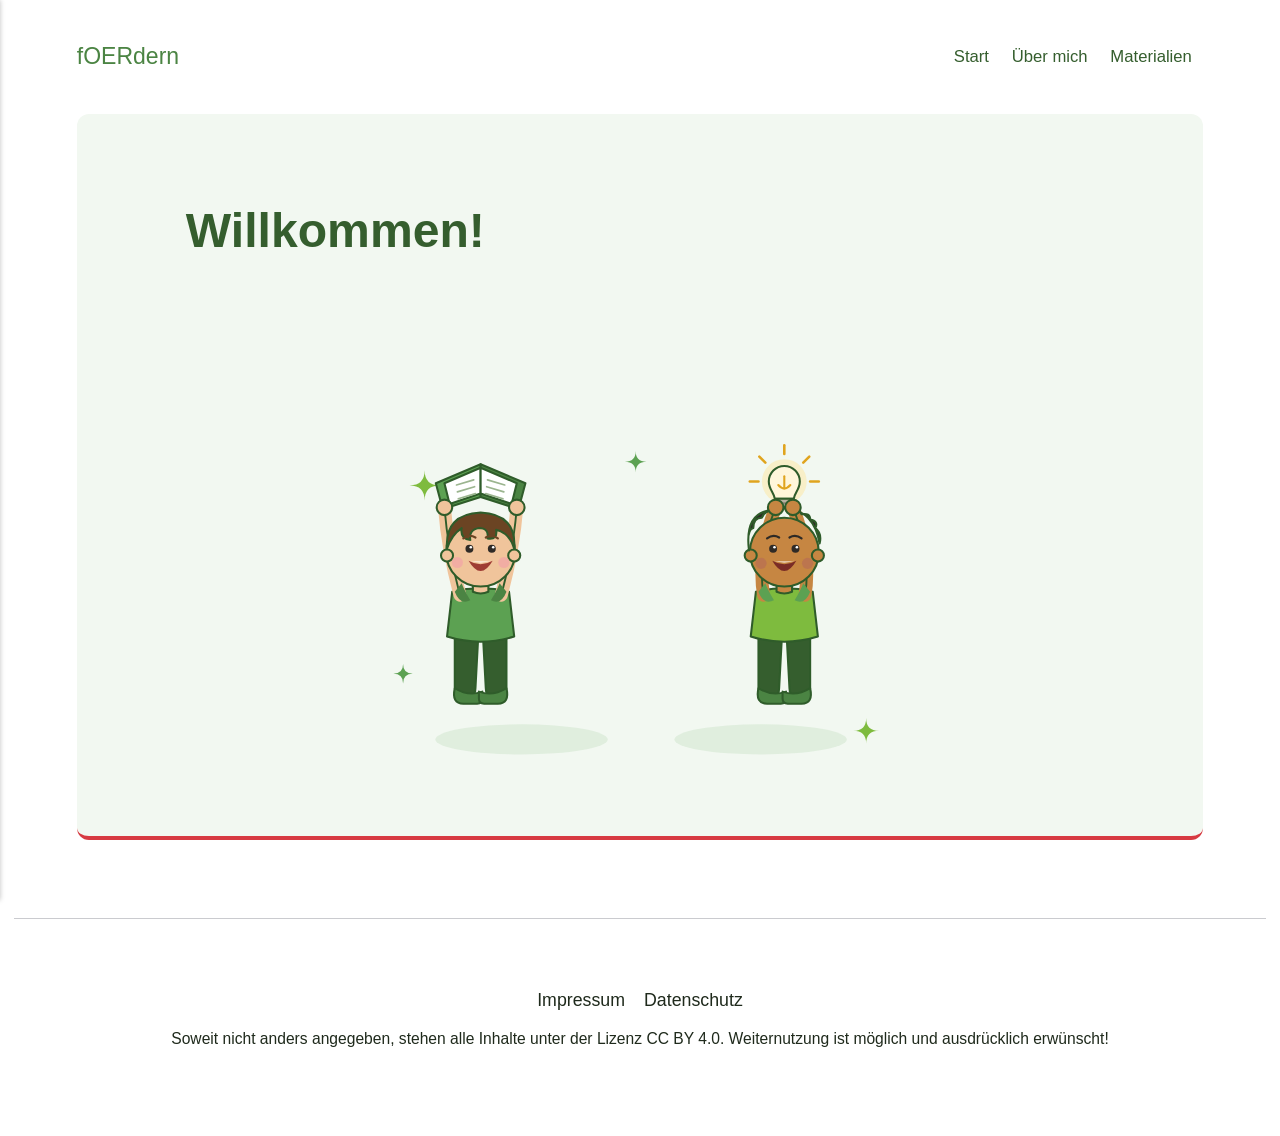
<file: index.html>
<!DOCTYPE html><html lang="de"><head><meta charset="utf-8"><meta http-equiv="X-UA-Compatible" content="IE=edge"><meta name="viewport" content="width=device-width,initial-scale=1"><title>fOERdern</title><meta name="generator" content="Publii Open-Source CMS for Static Site"><link rel="canonical" href="https://foerdern.github.io/oer/"><link rel="alternate" type="application/atom+xml" href="https://foerdern.github.io/oer/feed.xml" title="fOERdern - RSS"><link rel="alternate" type="application/json" href="https://foerdern.github.io/oer/feed.json" title="fOERdern - JSON"><meta property="og:title" content="fOERdern"><meta property="og:site_name" content="fOERdern"><meta property="og:description" content=""><meta property="og:url" content="https://foerdern.github.io/oer/"><meta property="og:type" content="website"><link rel="stylesheet" href="https://foerdern.github.io/oer/assets/css/style.css?v=6f2b81cc2af43ae8a92e6c61daef3f0a"><script type="application/ld+json">{"@context":"http://schema.org","@type":"Organization","name":"fOERdern","url":"https://foerdern.github.io/oer/","sameAs":[]}</script><noscript><style>img[loading] {
                    opacity: 1;
                }</style></noscript></head><body class="home-template"><header class="top js-header"><a class="logo" href="https://foerdern.github.io/oer/">fOERdern</a><nav class="navbar js-navbar"><button class="navbar__toggle js-toggle" aria-label="Navigation" aria-haspopup="true" aria-expanded="false"><span class="navbar__toggle-box"><span class="navbar__toggle-inner">Navigation</span></span></button><ul class="navbar__menu"><li class="active"><a href="https://foerdern.github.io/oer/" target="_self">Start</a></li><li><a href="https://foerdern.github.io/oer/ueber-mich.html" target="_self">Über mich</a></li><li class="active-parent has-submenu"><a href="https://foerdern.github.io/oer/" target="_self" aria-haspopup="true">Materialien</a><ul class="navbar__submenu level-2" aria-hidden="true"><li class="active has-submenu"><a href="https://foerdern.github.io/oer/" target="_self" aria-haspopup="true">Förderung Eingangsphase</a><ul class="navbar__submenu level-3" aria-hidden="true"><li><a href="https://foerdern.github.io/oer/reise-durch-den-dschungel.html" target="_self">Übungsprogramm Motorik &quot;Reise durch den Dschungel&quot;</a></li></ul></li><li class="active-parent has-submenu"><a href="https://foerdern.github.io/oer/" target="_self" aria-haspopup="true">Beratung Eingangsphase</a><ul class="navbar__submenu level-3" aria-hidden="true"><li class="active"><a href="https://foerdern.github.io/oer/" target="_self">Schulbegleitung im Kontext Diabetes</a></li></ul></li><li class="active-parent has-submenu"><a href="https://foerdern.github.io/oer/" target="_self" aria-haspopup="true">Ukulele</a><ul class="navbar__submenu level-3" aria-hidden="true"><li class="active"><a href="https://foerdern.github.io/oer/" target="_self">Ukulele Bau</a></li><li class="active"><a href="https://foerdern.github.io/oer/" target="_self">Ukulele Spiel Einstieg</a></li></ul></li></ul></li></ul></nav></header><main><div class="hero hero--noimage"><header class="hero__content"><div class="wrapper"><h1>Willkommen!</h1><p> </p></div></header><figure class="hero__illustration"><img src="https://foerdern.github.io/oer/assets/images/kinder-startseite.svg" width="520" height="380" loading="eager" alt="Zwei begeisterte Kinder – eines hält ein aufgeschlagenes Buch hoch, das andere eine leuchtende Glühbirne"></figure></div><div class="wrapper feed"></div></main><footer class="footer"><div class="wrapper"><nav class="footer__nav"><ul><li><a href="https://foerdern.github.io/oer/impressum.html" class="al" target="_self">Impressum</a></li><li><a href="https://foerdern.github.io/oer/datenschutz.html" class="al" target="_self">Datenschutz</a></li></ul></nav><div class="footer__copyright"><p>Soweit nicht anders angegeben, stehen alle Inhalte unter der <a href="https://creativecommons.org/licenses/by/4.0/deed.de" target="_blank" rel="noopener">Lizenz CC BY 4.0</a>. Weiternutzung ist möglich und ausdrücklich erwünscht!</p></div><div class="footer__social"></div><button id="backToTop" class="footer__bttop" aria-label="Nach oben" title="Nach oben"><svg width="20" height="20"><use xlink:href="https://foerdern.github.io/oer/assets/svg/svg-map.svg#toparrow"/></svg></button></div></footer><script defer="defer" src="https://foerdern.github.io/oer/assets/js/scripts.min.js?v=ffcbea6c02c8178d10092962b235a5b0"></script><script>window.publiiThemeMenuConfig={mobileMenuMode:'sidebar',animationSpeed:300,submenuWidth: 'auto',doubleClickTime:500,mobileMenuExpandableSubmenus:true,relatedContainerForOverlayMenuSelector:'.top'};</script><script>var images = document.querySelectorAll('img[loading]');
        for (var i = 0; i < images.length; i++) {
            if (images[i].complete) {
                images[i].classList.add('is-loaded');
            } else {
                images[i].addEventListener('load', function () {
                    this.classList.add('is-loaded');
                }, false);
            }
        }</script></body></html>
</file>
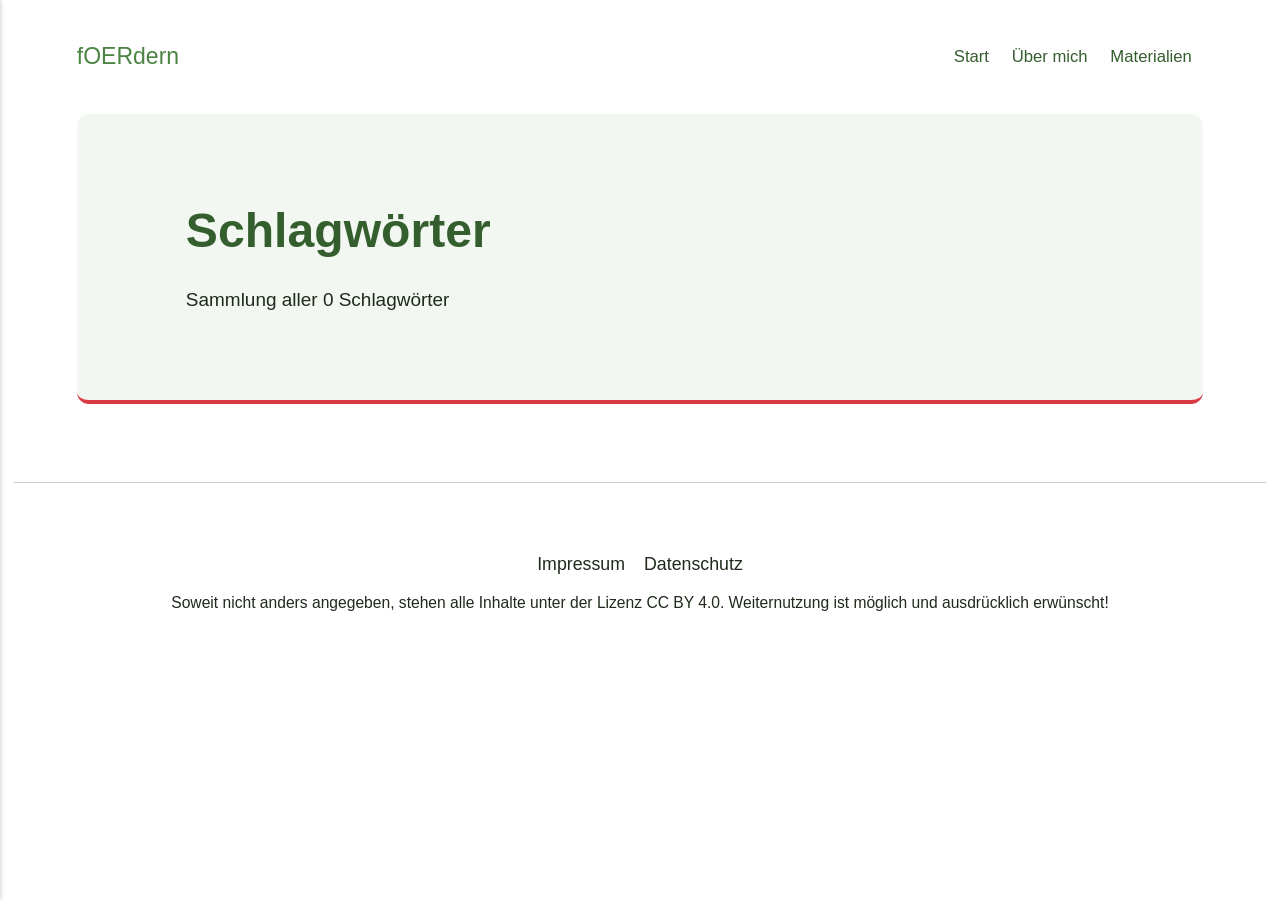
<file: tags/index.html>
<!DOCTYPE html><html lang="de"><head><meta charset="utf-8"><meta http-equiv="X-UA-Compatible" content="IE=edge"><meta name="viewport" content="width=device-width,initial-scale=1"><title>Alle Schlagwörter – fOERdern</title><meta name="robots" content="noindex, follow"><meta name="generator" content="Publii Open-Source CMS for Static Site"><link rel="alternate" type="application/atom+xml" href="https://foerdern.github.io/oer/feed.xml" title="fOERdern - RSS"><link rel="alternate" type="application/json" href="https://foerdern.github.io/oer/feed.json" title="fOERdern - JSON"><meta property="og:title" content="fOERdern"><meta property="og:site_name" content="fOERdern"><meta property="og:description" content=""><meta property="og:url" content="https://foerdern.github.io/oer/tags/"><meta property="og:type" content="website"><link rel="stylesheet" href="https://foerdern.github.io/oer/assets/css/style.css?v=6f2b81cc2af43ae8a92e6c61daef3f0a"><script type="application/ld+json">{"@context":"http://schema.org","@type":"Organization","name":"fOERdern","url":"https://foerdern.github.io/oer/","sameAs":[]}</script><noscript><style>img[loading] {
                    opacity: 1;
                }</style></noscript></head><body class="tags-template"><header class="top js-header"><a class="logo" href="https://foerdern.github.io/oer/">fOERdern</a><nav class="navbar js-navbar"><button class="navbar__toggle js-toggle" aria-label="Navigation" aria-haspopup="true" aria-expanded="false"><span class="navbar__toggle-box"><span class="navbar__toggle-inner">Navigation</span></span></button><ul class="navbar__menu"><li><a href="https://foerdern.github.io/oer/" target="_self">Start</a></li><li><a href="https://foerdern.github.io/oer/ueber-mich.html" target="_self">Über mich</a></li><li class="has-submenu"><a href="https://foerdern.github.io/oer/" target="_self" aria-haspopup="true">Materialien</a><ul class="navbar__submenu level-2" aria-hidden="true"><li class="has-submenu"><a href="https://foerdern.github.io/oer/" target="_self" aria-haspopup="true">Förderung Eingangsphase</a><ul class="navbar__submenu level-3" aria-hidden="true"><li><a href="https://foerdern.github.io/oer/reise-durch-den-dschungel.html" target="_self">Übungsprogramm Motorik &quot;Reise durch den Dschungel&quot;</a></li></ul></li><li class="has-submenu"><a href="https://foerdern.github.io/oer/" target="_self" aria-haspopup="true">Beratung Eingangsphase</a><ul class="navbar__submenu level-3" aria-hidden="true"><li><a href="https://foerdern.github.io/oer/" target="_self">Schulbegleitung im Kontext Diabetes</a></li></ul></li><li class="has-submenu"><a href="https://foerdern.github.io/oer/" target="_self" aria-haspopup="true">Ukulele</a><ul class="navbar__submenu level-3" aria-hidden="true"><li><a href="https://foerdern.github.io/oer/" target="_self">Ukulele Bau</a></li><li><a href="https://foerdern.github.io/oer/" target="_self">Ukulele Spiel Einstieg</a></li></ul></li></ul></li></ul></nav></header><main class="page page--tags"><div class="hero hero--noimage"><header class="hero__content"><div class="wrapper"><h1>Schlagwörter</h1><p class="page__desc">Sammlung aller 0 Schlagwörter</p></div></header></div><div class="wrapper"><ul class="feed feed--grid"></ul></div></main><footer class="footer"><div class="wrapper"><nav class="footer__nav"><ul><li><a href="https://foerdern.github.io/oer/impressum.html" class="al" target="_self">Impressum</a></li><li><a href="https://foerdern.github.io/oer/datenschutz.html" class="al" target="_self">Datenschutz</a></li></ul></nav><div class="footer__copyright"><p>Soweit nicht anders angegeben, stehen alle Inhalte unter der <a href="https://creativecommons.org/licenses/by/4.0/deed.de" target="_blank" rel="noopener">Lizenz CC BY 4.0</a>. Weiternutzung ist möglich und ausdrücklich erwünscht!</p></div><div class="footer__social"></div><button id="backToTop" class="footer__bttop" aria-label="Nach oben" title="Nach oben"><svg width="20" height="20"><use xlink:href="https://foerdern.github.io/oer/assets/svg/svg-map.svg#toparrow"/></svg></button></div></footer><script defer="defer" src="https://foerdern.github.io/oer/assets/js/scripts.min.js?v=ffcbea6c02c8178d10092962b235a5b0"></script><script>window.publiiThemeMenuConfig={mobileMenuMode:'sidebar',animationSpeed:300,submenuWidth: 'auto',doubleClickTime:500,mobileMenuExpandableSubmenus:true,relatedContainerForOverlayMenuSelector:'.top'};</script><script>var images = document.querySelectorAll('img[loading]');
        for (var i = 0; i < images.length; i++) {
            if (images[i].complete) {
                images[i].classList.add('is-loaded');
            } else {
                images[i].addEventListener('load', function () {
                    this.classList.add('is-loaded');
                }, false);
            }
        }</script></body></html>
</file>
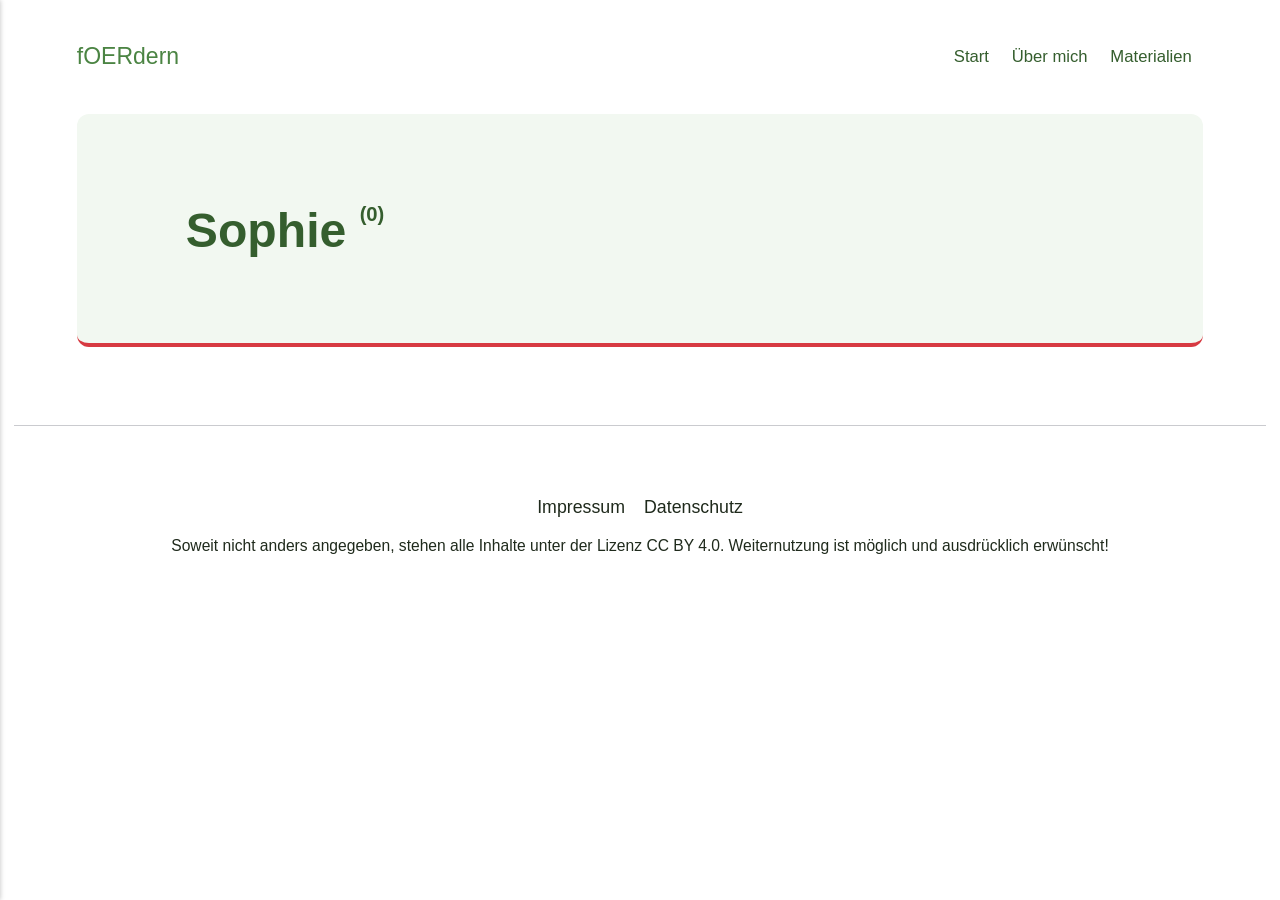
<file: authors/ulrike-linz/index.html>
<!DOCTYPE html><html lang="de"><head><meta charset="utf-8"><meta http-equiv="X-UA-Compatible" content="IE=edge"><meta name="viewport" content="width=device-width,initial-scale=1"><title>Autor*in: Sophie – fOERdern</title><meta name="robots" content="noindex, follow"><meta name="generator" content="Publii Open-Source CMS for Static Site"><link rel="alternate" type="application/atom+xml" href="https://foerdern.github.io/oer/feed.xml" title="fOERdern - RSS"><link rel="alternate" type="application/json" href="https://foerdern.github.io/oer/feed.json" title="fOERdern - JSON"><meta property="og:title" content="Sophie"><meta property="og:site_name" content="fOERdern"><meta property="og:description" content=""><meta property="og:url" content="https://foerdern.github.io/oer/authors/ulrike-linz/"><meta property="og:type" content="website"><link rel="stylesheet" href="https://foerdern.github.io/oer/assets/css/style.css?v=6f2b81cc2af43ae8a92e6c61daef3f0a"><script type="application/ld+json">{"@context":"http://schema.org","@type":"Organization","name":"fOERdern","url":"https://foerdern.github.io/oer/","sameAs":[]}</script><noscript><style>img[loading] {
                    opacity: 1;
                }</style></noscript></head><body class="author-template"><header class="top js-header"><a class="logo" href="https://foerdern.github.io/oer/">fOERdern</a><nav class="navbar js-navbar"><button class="navbar__toggle js-toggle" aria-label="Navigation" aria-haspopup="true" aria-expanded="false"><span class="navbar__toggle-box"><span class="navbar__toggle-inner">Navigation</span></span></button><ul class="navbar__menu"><li><a href="https://foerdern.github.io/oer/" target="_self">Start</a></li><li><a href="https://foerdern.github.io/oer/ueber-mich.html" target="_self">Über mich</a></li><li class="has-submenu"><a href="https://foerdern.github.io/oer/" target="_self" aria-haspopup="true">Materialien</a><ul class="navbar__submenu level-2" aria-hidden="true"><li class="has-submenu"><a href="https://foerdern.github.io/oer/" target="_self" aria-haspopup="true">Förderung Eingangsphase</a><ul class="navbar__submenu level-3" aria-hidden="true"><li><a href="https://foerdern.github.io/oer/reise-durch-den-dschungel.html" target="_self">Übungsprogramm Motorik &quot;Reise durch den Dschungel&quot;</a></li></ul></li><li class="has-submenu"><a href="https://foerdern.github.io/oer/" target="_self" aria-haspopup="true">Beratung Eingangsphase</a><ul class="navbar__submenu level-3" aria-hidden="true"><li><a href="https://foerdern.github.io/oer/" target="_self">Schulbegleitung im Kontext Diabetes</a></li></ul></li><li class="has-submenu"><a href="https://foerdern.github.io/oer/" target="_self" aria-haspopup="true">Ukulele</a><ul class="navbar__submenu level-3" aria-hidden="true"><li><a href="https://foerdern.github.io/oer/" target="_self">Ukulele Bau</a></li><li><a href="https://foerdern.github.io/oer/" target="_self">Ukulele Spiel Einstieg</a></li></ul></li></ul></li></ul></nav></header><main class="page page--author"><div class="hero hero--noimage"><header class="hero__content"><div class="wrapper page--author__wrapper"><div><h1>Sophie <sup>(0)</sup></h1></div></div></header></div><div class="wrapper feed"></div></main><footer class="footer"><div class="wrapper"><nav class="footer__nav"><ul><li><a href="https://foerdern.github.io/oer/impressum.html" class="al" target="_self">Impressum</a></li><li><a href="https://foerdern.github.io/oer/datenschutz.html" class="al" target="_self">Datenschutz</a></li></ul></nav><div class="footer__copyright"><p>Soweit nicht anders angegeben, stehen alle Inhalte unter der <a href="https://creativecommons.org/licenses/by/4.0/deed.de" target="_blank" rel="noopener">Lizenz CC BY 4.0</a>. Weiternutzung ist möglich und ausdrücklich erwünscht!</p></div><div class="footer__social"></div><button id="backToTop" class="footer__bttop" aria-label="Nach oben" title="Nach oben"><svg width="20" height="20"><use xlink:href="https://foerdern.github.io/oer/assets/svg/svg-map.svg#toparrow"/></svg></button></div></footer><script defer="defer" src="https://foerdern.github.io/oer/assets/js/scripts.min.js?v=ffcbea6c02c8178d10092962b235a5b0"></script><script>window.publiiThemeMenuConfig={mobileMenuMode:'sidebar',animationSpeed:300,submenuWidth: 'auto',doubleClickTime:500,mobileMenuExpandableSubmenus:true,relatedContainerForOverlayMenuSelector:'.top'};</script><script>var images = document.querySelectorAll('img[loading]');
        for (var i = 0; i < images.length; i++) {
            if (images[i].complete) {
                images[i].classList.add('is-loaded');
            } else {
                images[i].addEventListener('load', function () {
                    this.classList.add('is-loaded');
                }, false);
            }
        }</script></body></html>
</file>
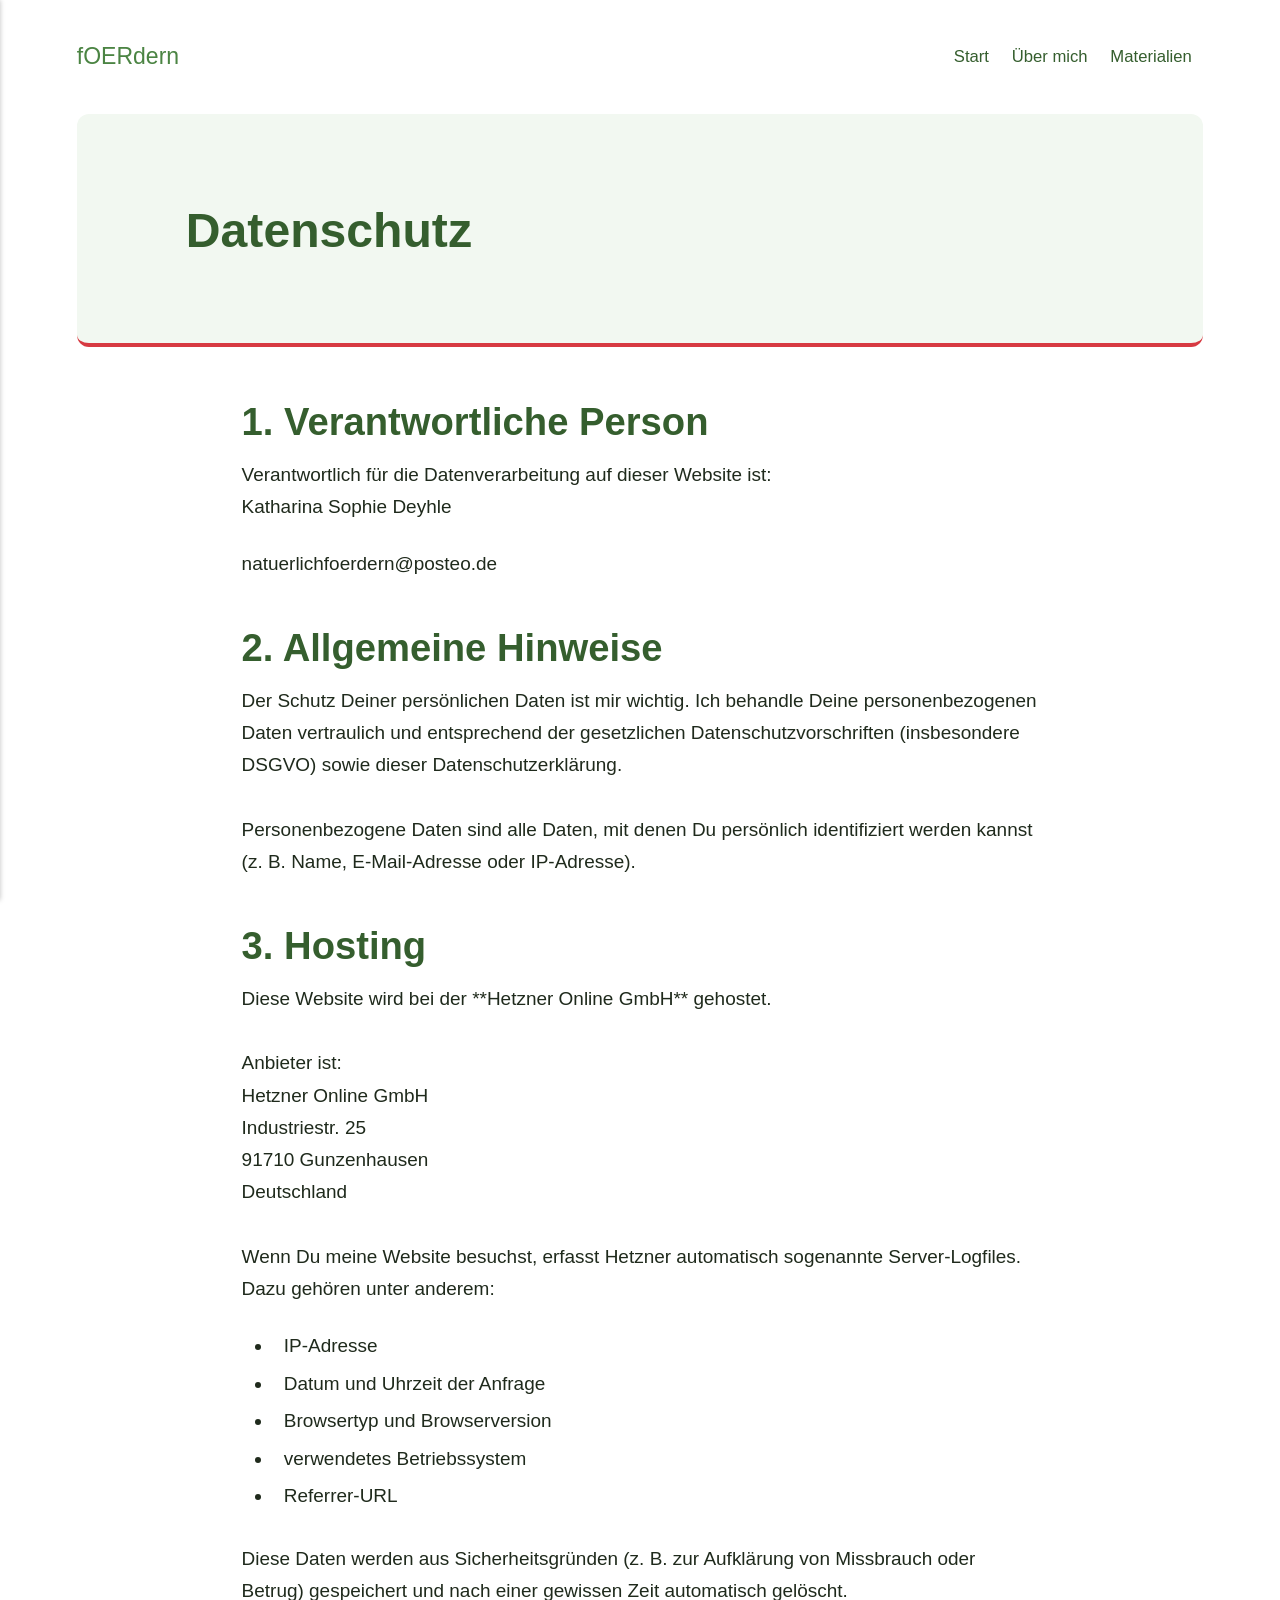
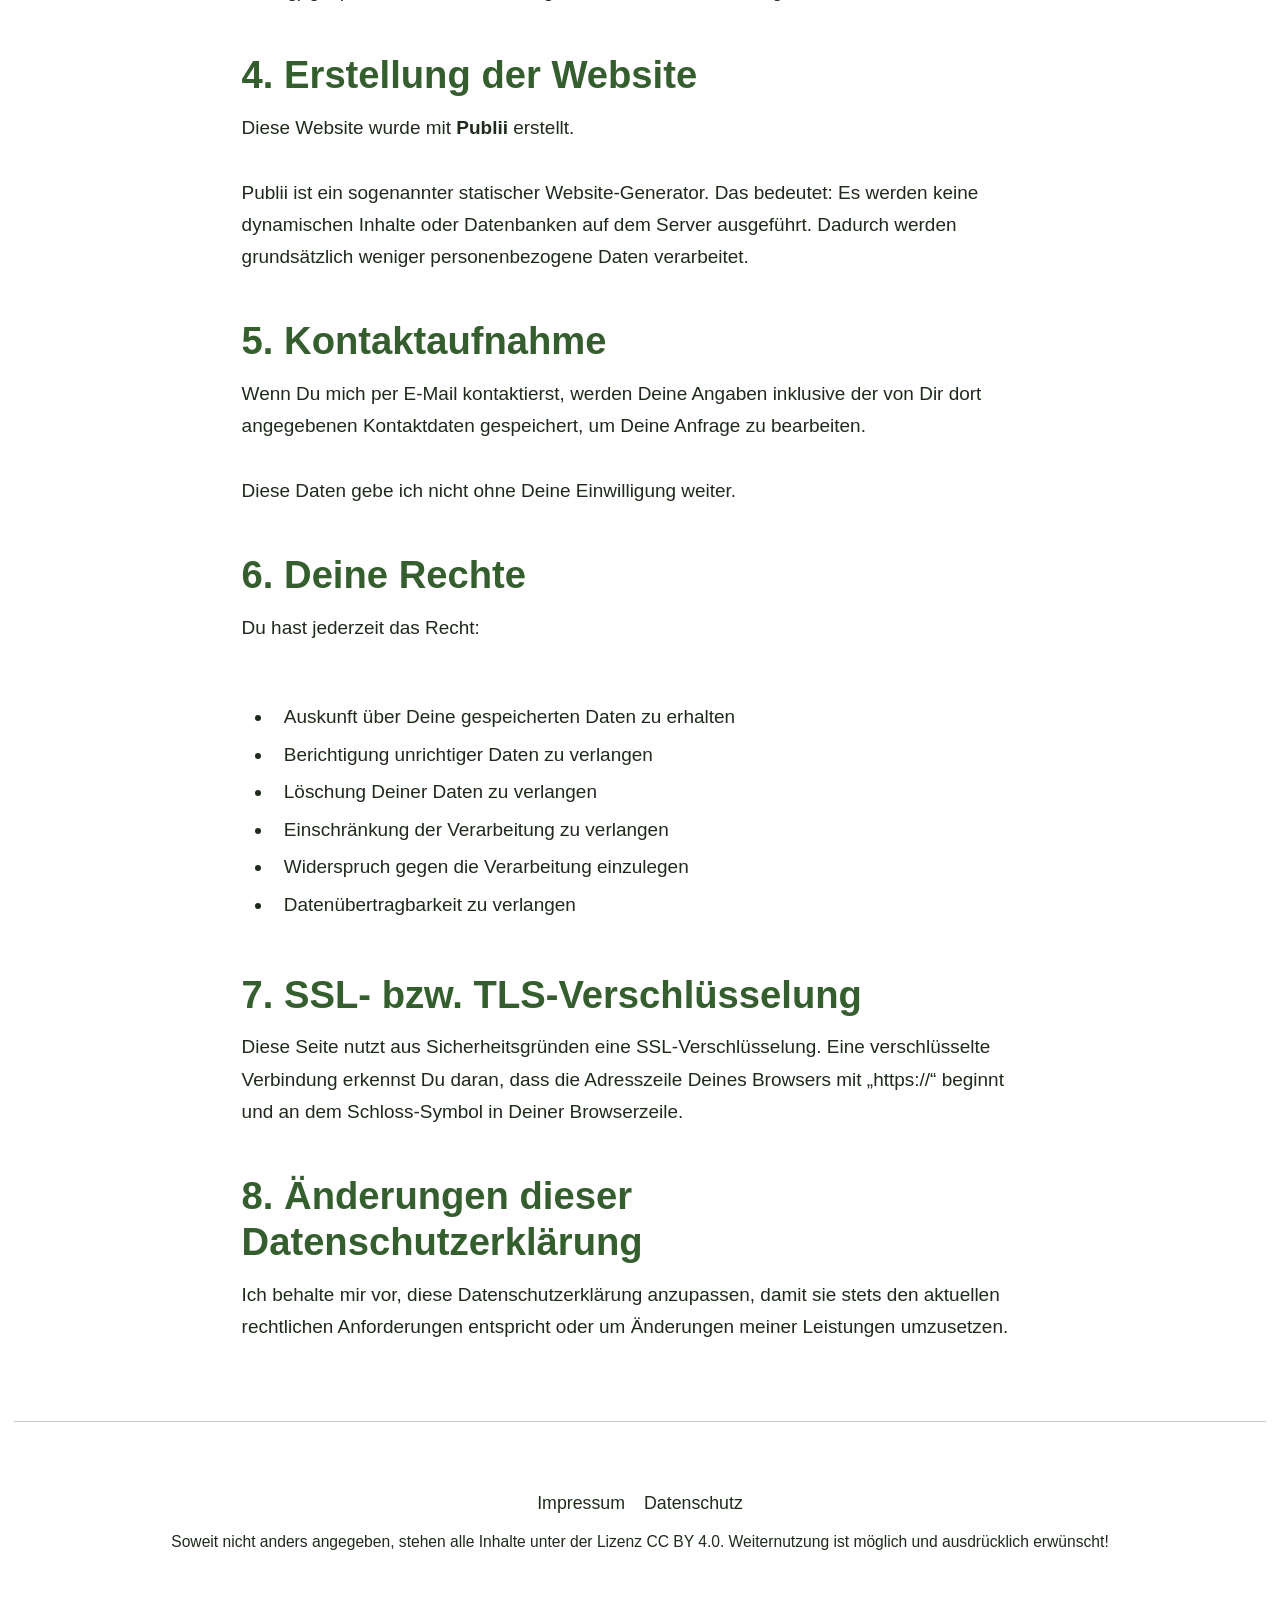
<file: datenschutz.html>
<!DOCTYPE html><html lang="de"><head><meta charset="utf-8"><meta http-equiv="X-UA-Compatible" content="IE=edge"><meta name="viewport" content="width=device-width,initial-scale=1"><title>Datenschutz - fOERdern</title><meta name="description" content="1. Verantwortliche Person Verantwortlich für die Datenverarbeitung auf dieser Website ist: Katharina Sophie Deyhle natuerlichfoerdern@posteo.de Der Schutz Deiner persönlichen Daten ist mir wichtig. Ich behandle Deine personenbezogenen Daten vertraulich und entsprechend der gesetzlichen Datenschutzvorschriften (insbesondere DSGVO) sowie dieser Datenschutzerklärung. Personenbezogene Daten sind alle Daten, mit&hellip;"><meta name="generator" content="Publii Open-Source CMS for Static Site"><link rel="canonical" href="https://foerdern.github.io/oer/datenschutz.html"><link rel="alternate" type="application/atom+xml" href="https://foerdern.github.io/oer/feed.xml" title="fOERdern - RSS"><link rel="alternate" type="application/json" href="https://foerdern.github.io/oer/feed.json" title="fOERdern - JSON"><meta property="og:title" content="Datenschutz"><meta property="og:site_name" content="fOERdern"><meta property="og:description" content="1. Verantwortliche Person Verantwortlich für die Datenverarbeitung auf dieser Website ist: Katharina Sophie Deyhle natuerlichfoerdern@posteo.de Der Schutz Deiner persönlichen Daten ist mir wichtig. Ich behandle Deine personenbezogenen Daten vertraulich und entsprechend der gesetzlichen Datenschutzvorschriften (insbesondere DSGVO) sowie dieser Datenschutzerklärung. Personenbezogene Daten sind alle Daten, mit&hellip;"><meta property="og:url" content="https://foerdern.github.io/oer/datenschutz.html"><meta property="og:type" content="article"><link rel="stylesheet" href="https://foerdern.github.io/oer/assets/css/style.css?v=6f2b81cc2af43ae8a92e6c61daef3f0a"><script type="application/ld+json">{"@context":"http://schema.org","@type":"Article","mainEntityOfPage":{"@type":"WebPage","@id":"https://foerdern.github.io/oer/datenschutz.html"},"headline":"Datenschutz","datePublished":"2025-11-18T12:27+01:00","dateModified":"2026-05-29T16:28+02:00","description":"1. Verantwortliche Person Verantwortlich für die Datenverarbeitung auf dieser Website ist: Katharina Sophie Deyhle natuerlichfoerdern@posteo.de Der Schutz Deiner persönlichen Daten ist mir wichtig. Ich behandle Deine personenbezogenen Daten vertraulich und entsprechend der gesetzlichen Datenschutzvorschriften (insbesondere DSGVO) sowie dieser Datenschutzerklärung. Personenbezogene Daten sind alle Daten, mit&hellip;","author":{"@type":"Person","name":"Sophie","url":"https://foerdern.github.io/oer/authors/ulrike-linz/"},"publisher":{"@type":"Organization","name":"Sophie"}}</script><noscript><style>img[loading] {
                    opacity: 1;
                }</style></noscript></head><body class="page-template"><header class="top js-header"><a class="logo" href="https://foerdern.github.io/oer/">fOERdern</a><nav class="navbar js-navbar"><button class="navbar__toggle js-toggle" aria-label="Navigation" aria-haspopup="true" aria-expanded="false"><span class="navbar__toggle-box"><span class="navbar__toggle-inner">Navigation</span></span></button><ul class="navbar__menu"><li><a href="https://foerdern.github.io/oer/" target="_self">Start</a></li><li><a href="https://foerdern.github.io/oer/ueber-mich.html" target="_self">Über mich</a></li><li class="has-submenu"><a href="https://foerdern.github.io/oer/" target="_self" aria-haspopup="true">Materialien</a><ul class="navbar__submenu level-2" aria-hidden="true"><li class="has-submenu"><a href="https://foerdern.github.io/oer/" target="_self" aria-haspopup="true">Förderung Eingangsphase</a><ul class="navbar__submenu level-3" aria-hidden="true"><li><a href="https://foerdern.github.io/oer/reise-durch-den-dschungel.html" target="_self">Übungsprogramm Motorik &quot;Reise durch den Dschungel&quot;</a></li></ul></li><li class="has-submenu"><a href="https://foerdern.github.io/oer/" target="_self" aria-haspopup="true">Beratung Eingangsphase</a><ul class="navbar__submenu level-3" aria-hidden="true"><li><a href="https://foerdern.github.io/oer/" target="_self">Schulbegleitung im Kontext Diabetes</a></li></ul></li><li class="has-submenu"><a href="https://foerdern.github.io/oer/" target="_self" aria-haspopup="true">Ukulele</a><ul class="navbar__submenu level-3" aria-hidden="true"><li><a href="https://foerdern.github.io/oer/" target="_self">Ukulele Bau</a></li><li><a href="https://foerdern.github.io/oer/" target="_self">Ukulele Spiel Einstieg</a></li></ul></li></ul></li></ul></nav></header><main class="page"><article class="content"><div class="hero hero--noimage"><header class="hero__content"><div class="wrapper"><h1>Datenschutz</h1></div></header></div><div class="entry-wrapper content__entry"><h2>1. Verantwortliche Person</h2><p>Verantwortlich für die Datenverarbeitung auf dieser Website ist:<br>Katharina Sophie Deyhle</p><p>natuerlichfoerdern@posteo.de</p><h2>2. Allgemeine Hinweise</h2><p>Der Schutz Deiner persönlichen Daten ist mir wichtig. Ich behandle Deine personenbezogenen Daten vertraulich und entsprechend der gesetzlichen Datenschutzvorschriften (insbesondere DSGVO) sowie dieser Datenschutzerklärung.<br><br>Personenbezogene Daten sind alle Daten, mit denen Du persönlich identifiziert werden kannst (z. B. Name, E-Mail-Adresse oder IP-Adresse).</p><h2>3. Hosting</h2><p>Diese Website wird bei der **Hetzner Online GmbH** gehostet.<br><br>Anbieter ist:<br>Hetzner Online GmbH<br>Industriestr. 25<br>91710 Gunzenhausen<br>Deutschland<br><br>Wenn Du meine Website besuchst, erfasst Hetzner automatisch sogenannte Server-Logfiles. Dazu gehören unter anderem:</p><ul><li>IP-Adresse</li><li>Datum und Uhrzeit der Anfrage</li><li>Browsertyp und Browserversion</li><li>verwendetes Betriebssystem</li><li>Referrer-URL</li></ul><p>Diese Daten werden aus Sicherheitsgründen (z. B. zur Aufklärung von Missbrauch oder Betrug) gespeichert und nach einer gewissen Zeit automatisch gelöscht.</p><h2>4. Erstellung der Website</h2><p>Diese Website wurde mit <strong>Publii </strong>erstellt.<br><br>Publii ist ein sogenannter statischer Website-Generator. Das bedeutet: Es werden keine dynamischen Inhalte oder Datenbanken auf dem Server ausgeführt. Dadurch werden grundsätzlich weniger personenbezogene Daten verarbeitet.</p><h2>5. Kontaktaufnahme</h2><p>Wenn Du mich per E-Mail kontaktierst, werden Deine Angaben inklusive der von Dir dort angegebenen Kontaktdaten gespeichert, um Deine Anfrage zu bearbeiten.<br><br>Diese Daten gebe ich nicht ohne Deine Einwilligung weiter.</p><h2>6. Deine Rechte</h2><p>Du hast jederzeit das Recht:<br><br></p><ul><li>Auskunft über Deine gespeicherten Daten zu erhalten</li><li>Berichtigung unrichtiger Daten zu verlangen</li><li>Löschung Deiner Daten zu verlangen</li><li>Einschränkung der Verarbeitung zu verlangen</li><li>Widerspruch gegen die Verarbeitung einzulegen</li><li>Datenübertragbarkeit zu verlangen</li></ul><h2>7. SSL- bzw. TLS-Verschlüsselung</h2><p>Diese Seite nutzt aus Sicherheitsgründen eine SSL-Verschlüsselung. Eine verschlüsselte Verbindung erkennst Du daran, dass die Adresszeile Deines Browsers mit „https://“ beginnt und an dem Schloss-Symbol in Deiner Browserzeile.</p><h2>8. Änderungen dieser Datenschutzerklärung</h2><p>Ich behalte mir vor, diese Datenschutzerklärung anzupassen, damit sie stets den aktuellen rechtlichen Anforderungen entspricht oder um Änderungen meiner Leistungen umzusetzen. </p></div></article></main><footer class="footer"><div class="wrapper"><nav class="footer__nav"><ul><li><a href="https://foerdern.github.io/oer/impressum.html" class="al" target="_self">Impressum</a></li><li class="active"><a href="https://foerdern.github.io/oer/datenschutz.html" class="al" target="_self">Datenschutz</a></li></ul></nav><div class="footer__copyright"><p>Soweit nicht anders angegeben, stehen alle Inhalte unter der <a href="https://creativecommons.org/licenses/by/4.0/deed.de" target="_blank" rel="noopener">Lizenz CC BY 4.0</a>. Weiternutzung ist möglich und ausdrücklich erwünscht!</p></div><div class="footer__social"></div><button id="backToTop" class="footer__bttop" aria-label="Nach oben" title="Nach oben"><svg width="20" height="20"><use xlink:href="https://foerdern.github.io/oer/assets/svg/svg-map.svg#toparrow"/></svg></button></div></footer><script defer="defer" src="https://foerdern.github.io/oer/assets/js/scripts.min.js?v=ffcbea6c02c8178d10092962b235a5b0"></script><script>window.publiiThemeMenuConfig={mobileMenuMode:'sidebar',animationSpeed:300,submenuWidth: 'auto',doubleClickTime:500,mobileMenuExpandableSubmenus:true,relatedContainerForOverlayMenuSelector:'.top'};</script><script>var images = document.querySelectorAll('img[loading]');
        for (var i = 0; i < images.length; i++) {
            if (images[i].complete) {
                images[i].classList.add('is-loaded');
            } else {
                images[i].addEventListener('load', function () {
                    this.classList.add('is-loaded');
                }, false);
            }
        }</script></body></html>
</file>
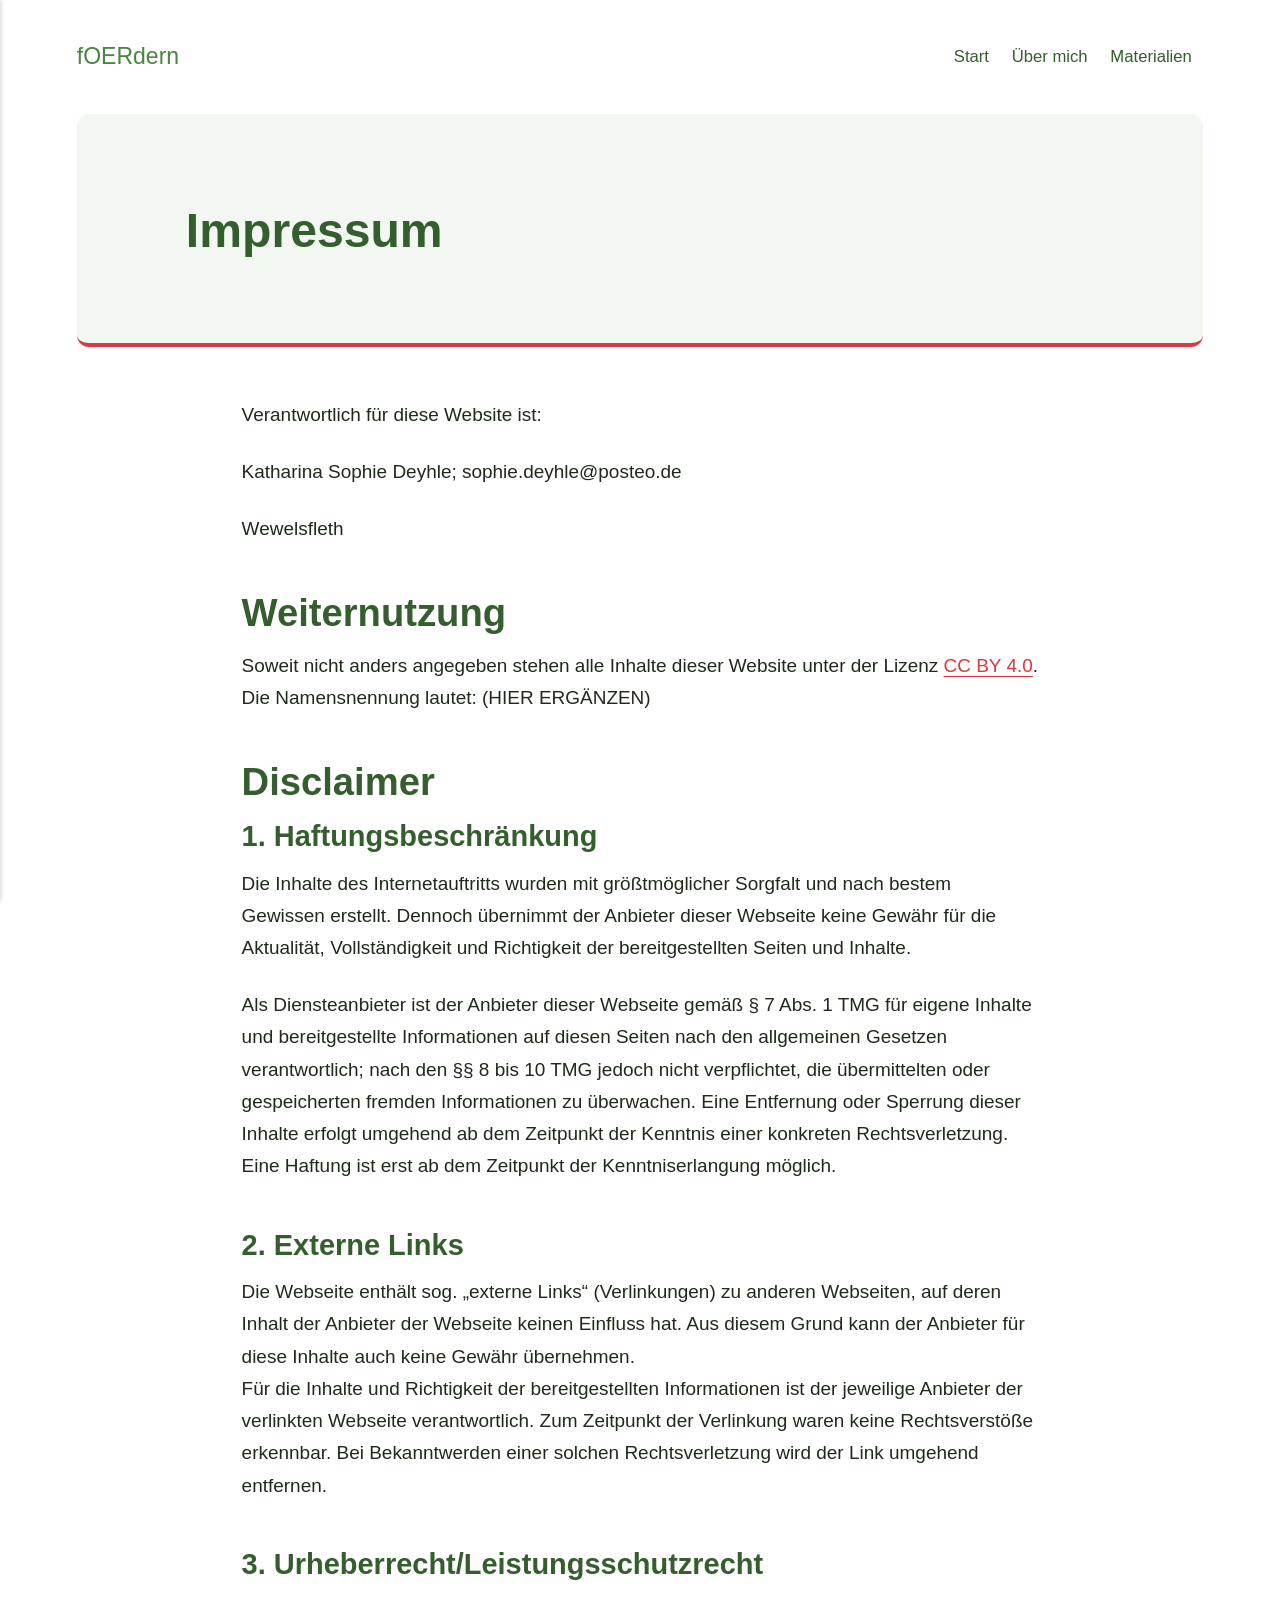
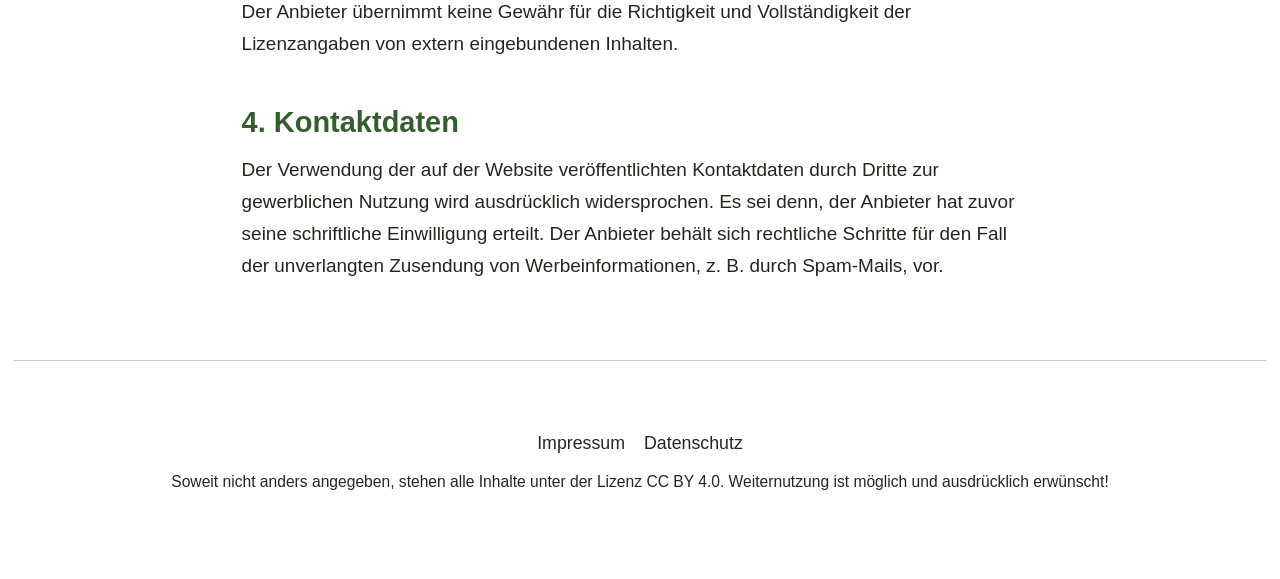
<file: impressum.html>
<!DOCTYPE html><html lang="de"><head><meta charset="utf-8"><meta http-equiv="X-UA-Compatible" content="IE=edge"><meta name="viewport" content="width=device-width,initial-scale=1"><title>Impressum - fOERdern</title><meta name="description" content="Verantwortlich für diese Website ist: Katharina Sophie Deyhle; sophie.deyhle@posteo.de Wewelsfleth Soweit nicht anders angegeben stehen alle Inhalte dieser Website unter der Lizenz CC BY 4.0. Die Namensnennung lautet: (HIER ERGÄNZEN) Die Inhalte des Internetauftritts wurden mit größtmöglicher Sorgfalt und nach bestem Gewissen erstellt. Dennoch übernimmt&hellip;"><meta name="generator" content="Publii Open-Source CMS for Static Site"><link rel="canonical" href="https://foerdern.github.io/oer/impressum.html"><link rel="alternate" type="application/atom+xml" href="https://foerdern.github.io/oer/feed.xml" title="fOERdern - RSS"><link rel="alternate" type="application/json" href="https://foerdern.github.io/oer/feed.json" title="fOERdern - JSON"><meta property="og:title" content="Impressum"><meta property="og:site_name" content="fOERdern"><meta property="og:description" content="Verantwortlich für diese Website ist: Katharina Sophie Deyhle; sophie.deyhle@posteo.de Wewelsfleth Soweit nicht anders angegeben stehen alle Inhalte dieser Website unter der Lizenz CC BY 4.0. Die Namensnennung lautet: (HIER ERGÄNZEN) Die Inhalte des Internetauftritts wurden mit größtmöglicher Sorgfalt und nach bestem Gewissen erstellt. Dennoch übernimmt&hellip;"><meta property="og:url" content="https://foerdern.github.io/oer/impressum.html"><meta property="og:type" content="article"><link rel="stylesheet" href="https://foerdern.github.io/oer/assets/css/style.css?v=6f2b81cc2af43ae8a92e6c61daef3f0a"><script type="application/ld+json">{"@context":"http://schema.org","@type":"Article","mainEntityOfPage":{"@type":"WebPage","@id":"https://foerdern.github.io/oer/impressum.html"},"headline":"Impressum","datePublished":"2025-11-18T12:27+01:00","dateModified":"2026-05-29T16:27+02:00","description":"Verantwortlich für diese Website ist: Katharina Sophie Deyhle; sophie.deyhle@posteo.de Wewelsfleth Soweit nicht anders angegeben stehen alle Inhalte dieser Website unter der Lizenz CC BY 4.0. Die Namensnennung lautet: (HIER ERGÄNZEN) Die Inhalte des Internetauftritts wurden mit größtmöglicher Sorgfalt und nach bestem Gewissen erstellt. Dennoch übernimmt&hellip;","author":{"@type":"Person","name":"Sophie","url":"https://foerdern.github.io/oer/authors/ulrike-linz/"},"publisher":{"@type":"Organization","name":"Sophie"}}</script><noscript><style>img[loading] {
                    opacity: 1;
                }</style></noscript></head><body class="page-template"><header class="top js-header"><a class="logo" href="https://foerdern.github.io/oer/">fOERdern</a><nav class="navbar js-navbar"><button class="navbar__toggle js-toggle" aria-label="Navigation" aria-haspopup="true" aria-expanded="false"><span class="navbar__toggle-box"><span class="navbar__toggle-inner">Navigation</span></span></button><ul class="navbar__menu"><li><a href="https://foerdern.github.io/oer/" target="_self">Start</a></li><li><a href="https://foerdern.github.io/oer/ueber-mich.html" target="_self">Über mich</a></li><li class="has-submenu"><a href="https://foerdern.github.io/oer/" target="_self" aria-haspopup="true">Materialien</a><ul class="navbar__submenu level-2" aria-hidden="true"><li class="has-submenu"><a href="https://foerdern.github.io/oer/" target="_self" aria-haspopup="true">Förderung Eingangsphase</a><ul class="navbar__submenu level-3" aria-hidden="true"><li><a href="https://foerdern.github.io/oer/reise-durch-den-dschungel.html" target="_self">Übungsprogramm Motorik &quot;Reise durch den Dschungel&quot;</a></li></ul></li><li class="has-submenu"><a href="https://foerdern.github.io/oer/" target="_self" aria-haspopup="true">Beratung Eingangsphase</a><ul class="navbar__submenu level-3" aria-hidden="true"><li><a href="https://foerdern.github.io/oer/" target="_self">Schulbegleitung im Kontext Diabetes</a></li></ul></li><li class="has-submenu"><a href="https://foerdern.github.io/oer/" target="_self" aria-haspopup="true">Ukulele</a><ul class="navbar__submenu level-3" aria-hidden="true"><li><a href="https://foerdern.github.io/oer/" target="_self">Ukulele Bau</a></li><li><a href="https://foerdern.github.io/oer/" target="_self">Ukulele Spiel Einstieg</a></li></ul></li></ul></li></ul></nav></header><main class="page"><article class="content"><div class="hero hero--noimage"><header class="hero__content"><div class="wrapper"><h1>Impressum</h1></div></header></div><div class="entry-wrapper content__entry"><p>Verantwortlich für diese Website ist:</p><p>Katharina Sophie Deyhle; sophie.deyhle@posteo.de</p><p>Wewelsfleth</p><h2>Weiternutzung</h2><p>Soweit nicht anders angegeben stehen alle Inhalte dieser Website unter der Lizenz <a href="https://creativecommons.org/licenses/by/4.0/deed.de">CC BY 4.0</a>. Die Namensnennung lautet: (HIER ERGÄNZEN)</p><h2 class="wp-block-heading">Disclaimer</h2><h3 class="wp-block-heading">1. Haftungsbeschränkung</h3><p>Die Inhalte des Internetauftritts wurden mit größtmöglicher Sorgfalt und nach bestem Gewissen erstellt. Dennoch übernimmt der Anbieter dieser Webseite keine Gewähr für die Aktualität, Vollständigkeit und Richtigkeit der bereitgestellten Seiten und Inhalte.</p><p>Als Diensteanbieter ist der Anbieter dieser Webseite gemäß § 7 Abs. 1 TMG für eigene Inhalte und bereitgestellte Informationen auf diesen Seiten nach den allgemeinen Gesetzen verantwortlich; nach den §§ 8 bis 10 TMG jedoch nicht verpflichtet, die übermittelten oder gespeicherten fremden Informationen zu überwachen. Eine Entfernung oder Sperrung dieser Inhalte erfolgt umgehend ab dem Zeitpunkt der Kenntnis einer konkreten Rechtsverletzung. Eine Haftung ist erst ab dem Zeitpunkt der Kenntniserlangung möglich.</p><h3 class="wp-block-heading">2. Externe Links</h3><p>Die Webseite enthält sog. „externe Links“ (Verlinkungen) zu anderen Webseiten, auf deren Inhalt der Anbieter der Webseite keinen Einfluss hat. Aus diesem Grund kann der Anbieter für diese Inhalte auch keine Gewähr übernehmen.<br>Für die Inhalte und Richtigkeit der bereitgestellten Informationen ist der jeweilige Anbieter der verlinkten Webseite verantwortlich. Zum Zeitpunkt der Verlinkung waren keine Rechtsverstöße erkennbar. Bei Bekanntwerden einer solchen Rechtsverletzung wird der Link umgehend entfernen.</p><h3 class="wp-block-heading">3. Urheberrecht/Leistungsschutzrecht</h3><p>Der Anbieter übernimmt keine Gewähr für die Richtigkeit und Vollständigkeit der Lizenzangaben von extern eingebundenen Inhalten.</p><h3 class="wp-block-heading">4. Kontaktdaten</h3><p>Der Verwendung der auf der Website veröffentlichten Kontaktdaten durch Dritte zur gewerblichen Nutzung wird ausdrücklich widersprochen. Es sei denn, der Anbieter hat zuvor seine schriftliche Einwilligung erteilt. Der Anbieter behält sich rechtliche Schritte für den Fall der unverlangten Zusendung von Werbeinformationen, z. B. durch Spam-Mails, vor.</p></div></article></main><footer class="footer"><div class="wrapper"><nav class="footer__nav"><ul><li class="active"><a href="https://foerdern.github.io/oer/impressum.html" class="al" target="_self">Impressum</a></li><li><a href="https://foerdern.github.io/oer/datenschutz.html" class="al" target="_self">Datenschutz</a></li></ul></nav><div class="footer__copyright"><p>Soweit nicht anders angegeben, stehen alle Inhalte unter der <a href="https://creativecommons.org/licenses/by/4.0/deed.de" target="_blank" rel="noopener">Lizenz CC BY 4.0</a>. Weiternutzung ist möglich und ausdrücklich erwünscht!</p></div><div class="footer__social"></div><button id="backToTop" class="footer__bttop" aria-label="Nach oben" title="Nach oben"><svg width="20" height="20"><use xlink:href="https://foerdern.github.io/oer/assets/svg/svg-map.svg#toparrow"/></svg></button></div></footer><script defer="defer" src="https://foerdern.github.io/oer/assets/js/scripts.min.js?v=ffcbea6c02c8178d10092962b235a5b0"></script><script>window.publiiThemeMenuConfig={mobileMenuMode:'sidebar',animationSpeed:300,submenuWidth: 'auto',doubleClickTime:500,mobileMenuExpandableSubmenus:true,relatedContainerForOverlayMenuSelector:'.top'};</script><script>var images = document.querySelectorAll('img[loading]');
        for (var i = 0; i < images.length; i++) {
            if (images[i].complete) {
                images[i].classList.add('is-loaded');
            } else {
                images[i].addEventListener('load', function () {
                    this.classList.add('is-loaded');
                }, false);
            }
        }</script></body></html>
</file>
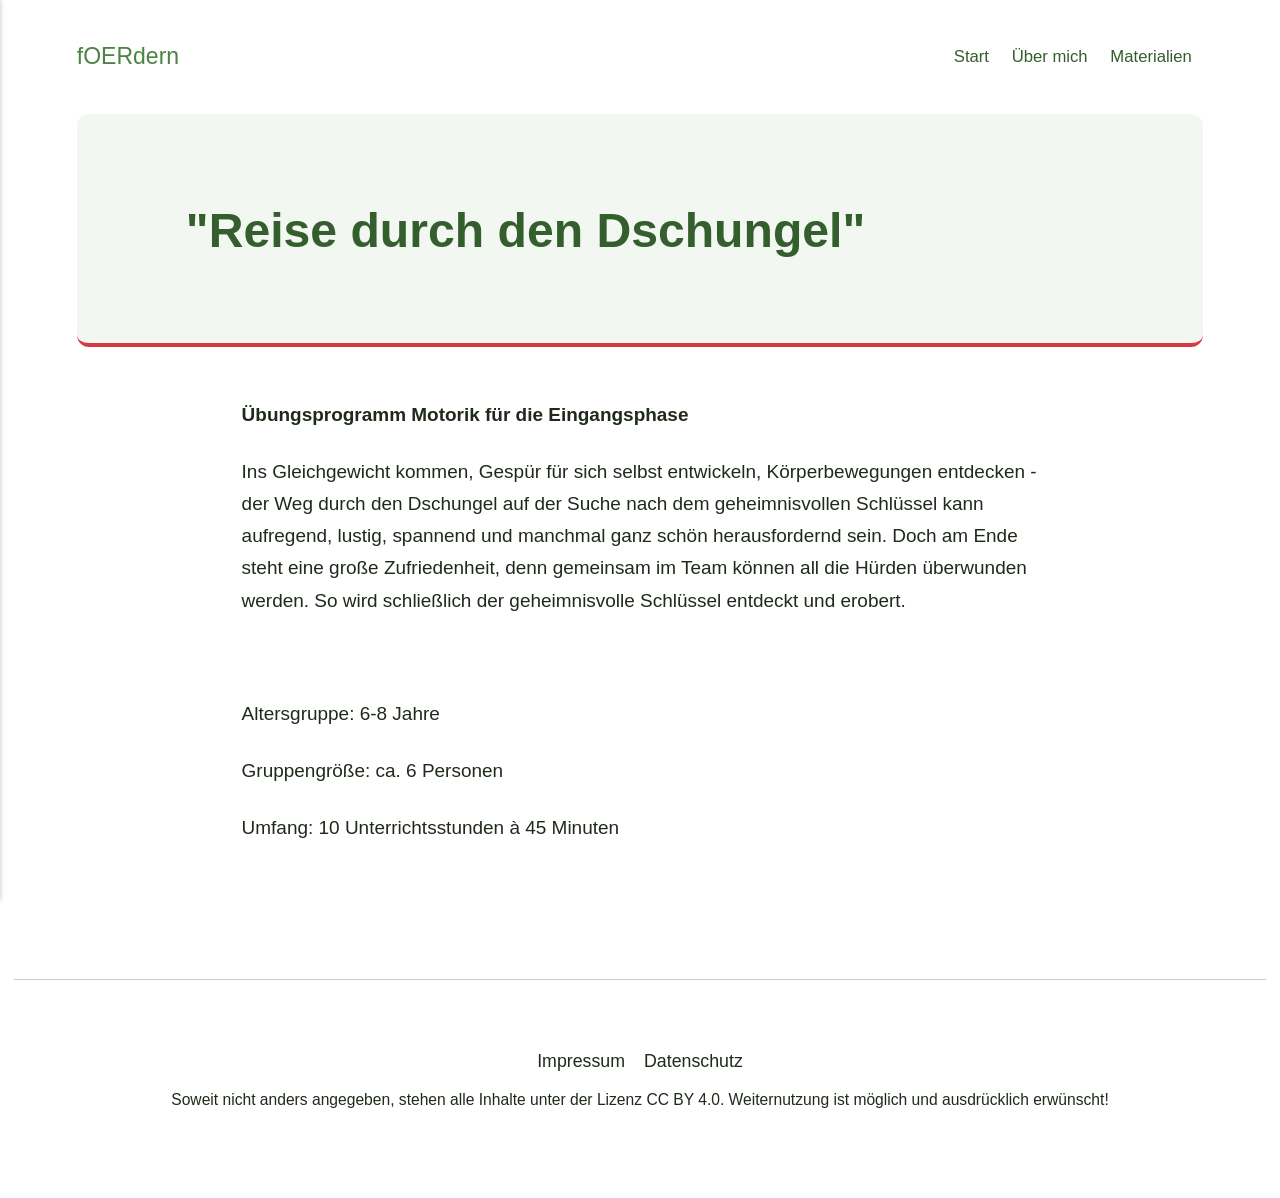
<file: reise-durch-den-dschungel.html>
<!DOCTYPE html><html lang="de"><head><meta charset="utf-8"><meta http-equiv="X-UA-Compatible" content="IE=edge"><meta name="viewport" content="width=device-width,initial-scale=1"><title>&quot;Reise durch den Dschungel&quot;  - fOERdern</title><meta name="description" content="Übungsprogramm Motorik für die Eingangsphase Ins Gleichgewicht kommen, Gespür für sich selbst entwickeln, Körperbewegungen entdecken - der Weg durch den Dschungel auf der Suche nach dem geheimnisvollen Schlüssel kann aufregend, lustig, spannend und manchmal ganz schön herausfordernd sein. Doch am Ende steht eine große Zufriedenheit,&hellip;"><meta name="generator" content="Publii Open-Source CMS for Static Site"><link rel="canonical" href="https://foerdern.github.io/oer/reise-durch-den-dschungel.html"><link rel="alternate" type="application/atom+xml" href="https://foerdern.github.io/oer/feed.xml" title="fOERdern - RSS"><link rel="alternate" type="application/json" href="https://foerdern.github.io/oer/feed.json" title="fOERdern - JSON"><meta property="og:title" content="'Reise durch den Dschungel' "><meta property="og:site_name" content="fOERdern"><meta property="og:description" content="Übungsprogramm Motorik für die Eingangsphase Ins Gleichgewicht kommen, Gespür für sich selbst entwickeln, Körperbewegungen entdecken - der Weg durch den Dschungel auf der Suche nach dem geheimnisvollen Schlüssel kann aufregend, lustig, spannend und manchmal ganz schön herausfordernd sein. Doch am Ende steht eine große Zufriedenheit,&hellip;"><meta property="og:url" content="https://foerdern.github.io/oer/reise-durch-den-dschungel.html"><meta property="og:type" content="article"><link rel="stylesheet" href="https://foerdern.github.io/oer/assets/css/style.css?v=6f2b81cc2af43ae8a92e6c61daef3f0a"><script type="application/ld+json">{"@context":"http://schema.org","@type":"Article","mainEntityOfPage":{"@type":"WebPage","@id":"https://foerdern.github.io/oer/reise-durch-den-dschungel.html"},"headline":"\"Reise durch den Dschungel\" ","datePublished":"2026-05-30T11:32+02:00","dateModified":"2026-05-30T12:07+02:00","description":"Übungsprogramm Motorik für die Eingangsphase Ins Gleichgewicht kommen, Gespür für sich selbst entwickeln, Körperbewegungen entdecken - der Weg durch den Dschungel auf der Suche nach dem geheimnisvollen Schlüssel kann aufregend, lustig, spannend und manchmal ganz schön herausfordernd sein. Doch am Ende steht eine große Zufriedenheit,&hellip;","author":{"@type":"Person","name":"Sophie","url":"https://foerdern.github.io/oer/authors/ulrike-linz/"},"publisher":{"@type":"Organization","name":"Sophie"}}</script><noscript><style>img[loading] {
                    opacity: 1;
                }</style></noscript></head><body class="page-template"><header class="top js-header"><a class="logo" href="https://foerdern.github.io/oer/">fOERdern</a><nav class="navbar js-navbar"><button class="navbar__toggle js-toggle" aria-label="Navigation" aria-haspopup="true" aria-expanded="false"><span class="navbar__toggle-box"><span class="navbar__toggle-inner">Navigation</span></span></button><ul class="navbar__menu"><li><a href="https://foerdern.github.io/oer/" target="_self">Start</a></li><li><a href="https://foerdern.github.io/oer/ueber-mich.html" target="_self">Über mich</a></li><li class="active-parent has-submenu"><a href="https://foerdern.github.io/oer/" target="_self" aria-haspopup="true">Materialien</a><ul class="navbar__submenu level-2" aria-hidden="true"><li class="active-parent has-submenu"><a href="https://foerdern.github.io/oer/" target="_self" aria-haspopup="true">Förderung Eingangsphase</a><ul class="navbar__submenu level-3" aria-hidden="true"><li class="active"><a href="https://foerdern.github.io/oer/reise-durch-den-dschungel.html" target="_self">Übungsprogramm Motorik &quot;Reise durch den Dschungel&quot;</a></li></ul></li><li class="has-submenu"><a href="https://foerdern.github.io/oer/" target="_self" aria-haspopup="true">Beratung Eingangsphase</a><ul class="navbar__submenu level-3" aria-hidden="true"><li><a href="https://foerdern.github.io/oer/" target="_self">Schulbegleitung im Kontext Diabetes</a></li></ul></li><li class="has-submenu"><a href="https://foerdern.github.io/oer/" target="_self" aria-haspopup="true">Ukulele</a><ul class="navbar__submenu level-3" aria-hidden="true"><li><a href="https://foerdern.github.io/oer/" target="_self">Ukulele Bau</a></li><li><a href="https://foerdern.github.io/oer/" target="_self">Ukulele Spiel Einstieg</a></li></ul></li></ul></li></ul></nav></header><main class="page"><article class="content"><div class="hero hero--noimage"><header class="hero__content"><div class="wrapper"><h1>&quot;Reise durch den Dschungel&quot; </h1></div></header></div><div class="entry-wrapper content__entry"><p><strong>Übungsprogramm Motorik für die Eingangsphase</strong></p><p>Ins Gleichgewicht kommen, Gespür für sich selbst entwickeln, Körperbewegungen entdecken - der Weg durch den Dschungel auf der Suche nach dem geheimnisvollen Schlüssel kann aufregend, lustig, spannend und manchmal ganz schön herausfordernd sein. Doch am Ende steht eine große Zufriedenheit, denn gemeinsam im Team können all die Hürden überwunden werden. So wird schließlich der geheimnisvolle Schlüssel entdeckt und erobert.</p><p> </p><p>Altersgruppe: 6-8 Jahre</p><p>Gruppengröße: ca. 6 Personen</p><p>Umfang: 10 Unterrichtsstunden à 45 Minuten</p><p> </p></div></article></main><footer class="footer"><div class="wrapper"><nav class="footer__nav"><ul><li><a href="https://foerdern.github.io/oer/impressum.html" class="al" target="_self">Impressum</a></li><li><a href="https://foerdern.github.io/oer/datenschutz.html" class="al" target="_self">Datenschutz</a></li></ul></nav><div class="footer__copyright"><p>Soweit nicht anders angegeben, stehen alle Inhalte unter der <a href="https://creativecommons.org/licenses/by/4.0/deed.de" target="_blank" rel="noopener">Lizenz CC BY 4.0</a>. Weiternutzung ist möglich und ausdrücklich erwünscht!</p></div><div class="footer__social"></div><button id="backToTop" class="footer__bttop" aria-label="Nach oben" title="Nach oben"><svg width="20" height="20"><use xlink:href="https://foerdern.github.io/oer/assets/svg/svg-map.svg#toparrow"/></svg></button></div></footer><script defer="defer" src="https://foerdern.github.io/oer/assets/js/scripts.min.js?v=ffcbea6c02c8178d10092962b235a5b0"></script><script>window.publiiThemeMenuConfig={mobileMenuMode:'sidebar',animationSpeed:300,submenuWidth: 'auto',doubleClickTime:500,mobileMenuExpandableSubmenus:true,relatedContainerForOverlayMenuSelector:'.top'};</script><script>var images = document.querySelectorAll('img[loading]');
        for (var i = 0; i < images.length; i++) {
            if (images[i].complete) {
                images[i].classList.add('is-loaded');
            } else {
                images[i].addEventListener('load', function () {
                    this.classList.add('is-loaded');
                }, false);
            }
        }</script></body></html>
</file>
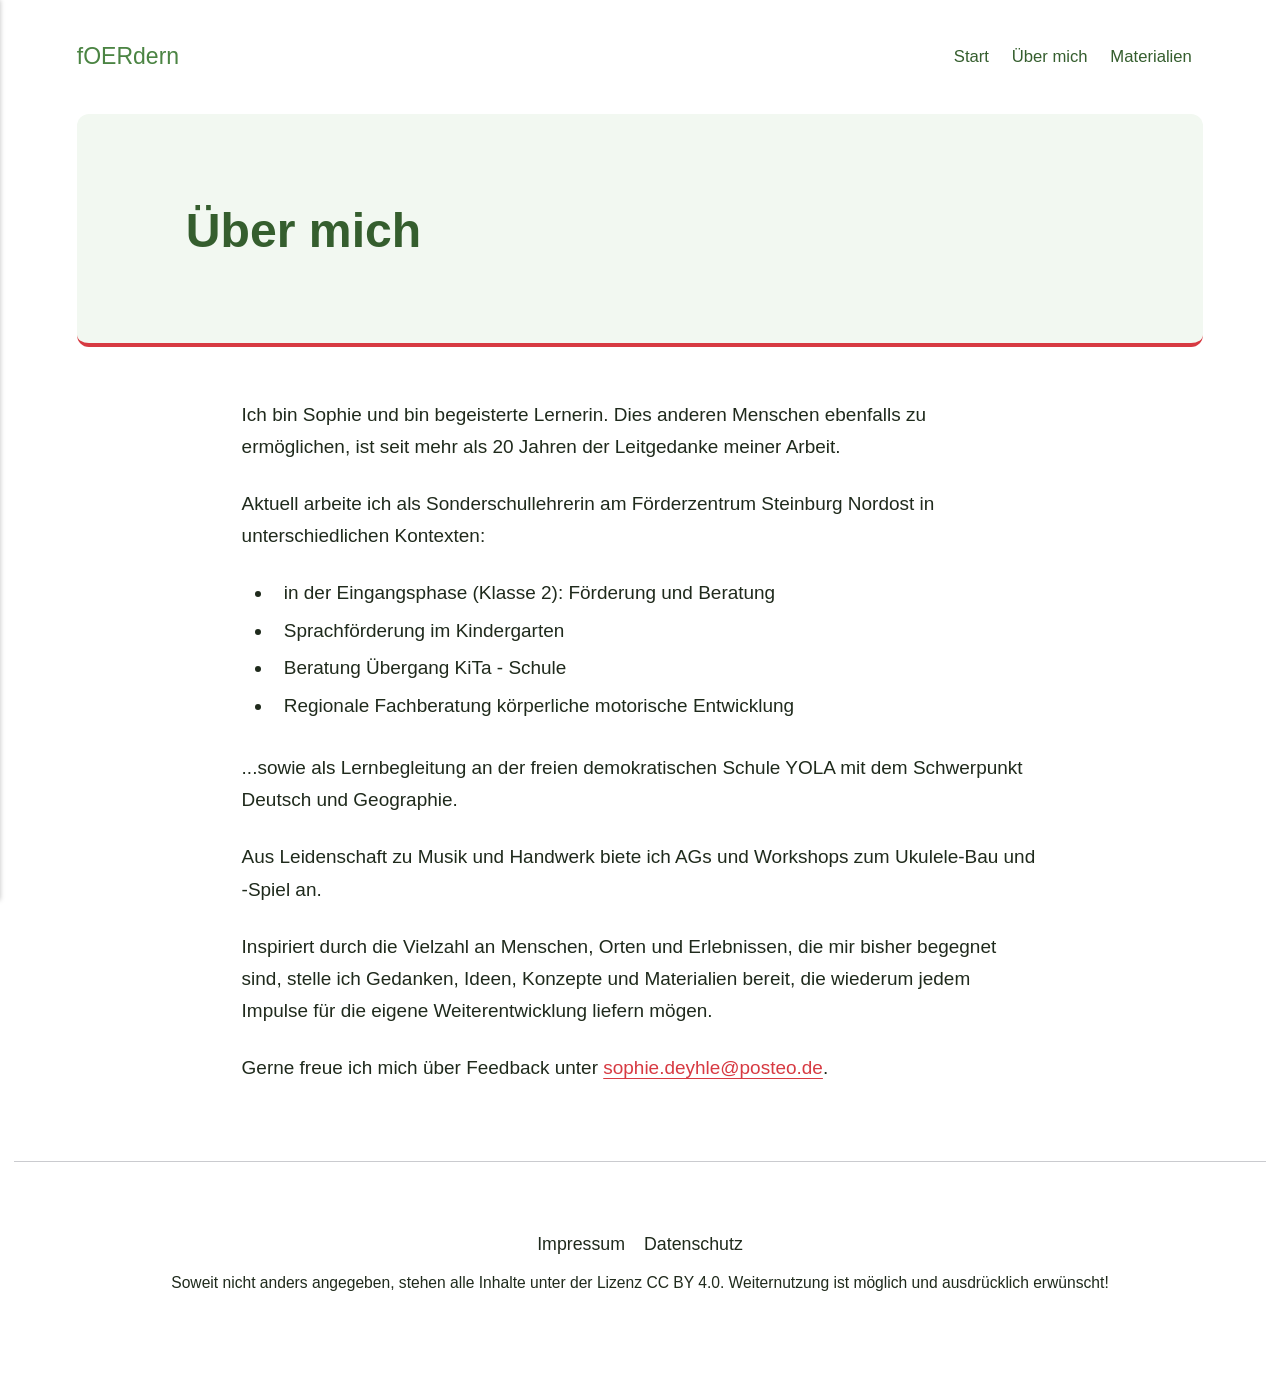
<file: ueber-mich.html>
<!DOCTYPE html><html lang="de"><head><meta charset="utf-8"><meta http-equiv="X-UA-Compatible" content="IE=edge"><meta name="viewport" content="width=device-width,initial-scale=1"><title>Über mich - fOERdern</title><meta name="description" content="Ich bin Sophie und bin begeisterte Lernerin. Dies anderen Menschen ebenfalls zu ermöglichen, ist seit mehr als 20 Jahren der Leitgedanke meiner Arbeit. Aktuell arbeite ich als Sonderschullehrerin am Förderzentrum Steinburg Nordost in unterschiedlichen Kontexten: ...sowie als Lernbegleitung an der freien demokratischen Schule YOLA mit&hellip;"><meta name="generator" content="Publii Open-Source CMS for Static Site"><link rel="canonical" href="https://foerdern.github.io/oer/ueber-mich.html"><link rel="alternate" type="application/atom+xml" href="https://foerdern.github.io/oer/feed.xml" title="fOERdern - RSS"><link rel="alternate" type="application/json" href="https://foerdern.github.io/oer/feed.json" title="fOERdern - JSON"><meta property="og:title" content="Über mich"><meta property="og:site_name" content="fOERdern"><meta property="og:description" content="Ich bin Sophie und bin begeisterte Lernerin. Dies anderen Menschen ebenfalls zu ermöglichen, ist seit mehr als 20 Jahren der Leitgedanke meiner Arbeit. Aktuell arbeite ich als Sonderschullehrerin am Förderzentrum Steinburg Nordost in unterschiedlichen Kontexten: ...sowie als Lernbegleitung an der freien demokratischen Schule YOLA mit&hellip;"><meta property="og:url" content="https://foerdern.github.io/oer/ueber-mich.html"><meta property="og:type" content="article"><link rel="stylesheet" href="https://foerdern.github.io/oer/assets/css/style.css?v=6f2b81cc2af43ae8a92e6c61daef3f0a"><script type="application/ld+json">{"@context":"http://schema.org","@type":"Article","mainEntityOfPage":{"@type":"WebPage","@id":"https://foerdern.github.io/oer/ueber-mich.html"},"headline":"Über mich","datePublished":"2025-11-18T12:30+01:00","dateModified":"2026-05-30T12:07+02:00","description":"Ich bin Sophie und bin begeisterte Lernerin. Dies anderen Menschen ebenfalls zu ermöglichen, ist seit mehr als 20 Jahren der Leitgedanke meiner Arbeit. Aktuell arbeite ich als Sonderschullehrerin am Förderzentrum Steinburg Nordost in unterschiedlichen Kontexten: ...sowie als Lernbegleitung an der freien demokratischen Schule YOLA mit&hellip;","author":{"@type":"Person","name":"Sophie","url":"https://foerdern.github.io/oer/authors/ulrike-linz/"},"publisher":{"@type":"Organization","name":"Sophie"}}</script><noscript><style>img[loading] {
                    opacity: 1;
                }</style></noscript></head><body class="page-template"><header class="top js-header"><a class="logo" href="https://foerdern.github.io/oer/">fOERdern</a><nav class="navbar js-navbar"><button class="navbar__toggle js-toggle" aria-label="Navigation" aria-haspopup="true" aria-expanded="false"><span class="navbar__toggle-box"><span class="navbar__toggle-inner">Navigation</span></span></button><ul class="navbar__menu"><li><a href="https://foerdern.github.io/oer/" target="_self">Start</a></li><li class="active"><a href="https://foerdern.github.io/oer/ueber-mich.html" target="_self">Über mich</a></li><li class="has-submenu"><a href="https://foerdern.github.io/oer/" target="_self" aria-haspopup="true">Materialien</a><ul class="navbar__submenu level-2" aria-hidden="true"><li class="has-submenu"><a href="https://foerdern.github.io/oer/" target="_self" aria-haspopup="true">Förderung Eingangsphase</a><ul class="navbar__submenu level-3" aria-hidden="true"><li><a href="https://foerdern.github.io/oer/reise-durch-den-dschungel.html" target="_self">Übungsprogramm Motorik &quot;Reise durch den Dschungel&quot;</a></li></ul></li><li class="has-submenu"><a href="https://foerdern.github.io/oer/" target="_self" aria-haspopup="true">Beratung Eingangsphase</a><ul class="navbar__submenu level-3" aria-hidden="true"><li><a href="https://foerdern.github.io/oer/" target="_self">Schulbegleitung im Kontext Diabetes</a></li></ul></li><li class="has-submenu"><a href="https://foerdern.github.io/oer/" target="_self" aria-haspopup="true">Ukulele</a><ul class="navbar__submenu level-3" aria-hidden="true"><li><a href="https://foerdern.github.io/oer/" target="_self">Ukulele Bau</a></li><li><a href="https://foerdern.github.io/oer/" target="_self">Ukulele Spiel Einstieg</a></li></ul></li></ul></li></ul></nav></header><main class="page"><article class="content"><div class="hero hero--noimage"><header class="hero__content"><div class="wrapper"><h1>Über mich</h1></div></header></div><div class="entry-wrapper content__entry"><p>Ich bin Sophie und bin begeisterte Lernerin. Dies anderen Menschen ebenfalls zu ermöglichen, ist seit mehr als 20 Jahren der Leitgedanke meiner Arbeit. </p><p>Aktuell arbeite ich als Sonderschullehrerin am Förderzentrum Steinburg Nordost in unterschiedlichen Kontexten:</p><ul><li>in der Eingangsphase (Klasse 2): Förderung und Beratung</li><li>Sprachförderung im Kindergarten</li><li>Beratung Übergang KiTa - Schule</li><li>Regionale Fachberatung körperliche motorische Entwicklung </li></ul><p>...sowie als Lernbegleitung an der freien demokratischen Schule YOLA mit dem Schwerpunkt Deutsch und Geographie.</p><p>Aus Leidenschaft zu Musik und Handwerk biete ich AGs und Workshops zum Ukulele-Bau und -Spiel an. </p><p>Inspiriert durch die Vielzahl an Menschen, Orten und Erlebnissen, die mir bisher begegnet sind, stelle ich Gedanken, Ideen, Konzepte und Materialien bereit, die wiederum jedem Impulse für die eigene Weiterentwicklung liefern mögen. </p><p>Gerne freue ich mich über Feedback unter <a href="mailto:sophie.deyhle@posteo.de">sophie.deyhle@posteo.de</a>. </p></div></article></main><footer class="footer"><div class="wrapper"><nav class="footer__nav"><ul><li><a href="https://foerdern.github.io/oer/impressum.html" class="al" target="_self">Impressum</a></li><li><a href="https://foerdern.github.io/oer/datenschutz.html" class="al" target="_self">Datenschutz</a></li></ul></nav><div class="footer__copyright"><p>Soweit nicht anders angegeben, stehen alle Inhalte unter der <a href="https://creativecommons.org/licenses/by/4.0/deed.de" target="_blank" rel="noopener">Lizenz CC BY 4.0</a>. Weiternutzung ist möglich und ausdrücklich erwünscht!</p></div><div class="footer__social"></div><button id="backToTop" class="footer__bttop" aria-label="Nach oben" title="Nach oben"><svg width="20" height="20"><use xlink:href="https://foerdern.github.io/oer/assets/svg/svg-map.svg#toparrow"/></svg></button></div></footer><script defer="defer" src="https://foerdern.github.io/oer/assets/js/scripts.min.js?v=ffcbea6c02c8178d10092962b235a5b0"></script><script>window.publiiThemeMenuConfig={mobileMenuMode:'sidebar',animationSpeed:300,submenuWidth: 'auto',doubleClickTime:500,mobileMenuExpandableSubmenus:true,relatedContainerForOverlayMenuSelector:'.top'};</script><script>var images = document.querySelectorAll('img[loading]');
        for (var i = 0; i < images.length; i++) {
            if (images[i].complete) {
                images[i].classList.add('is-loaded');
            } else {
                images[i].addEventListener('load', function () {
                    this.classList.add('is-loaded');
                }, false);
            }
        }</script></body></html>
</file>
